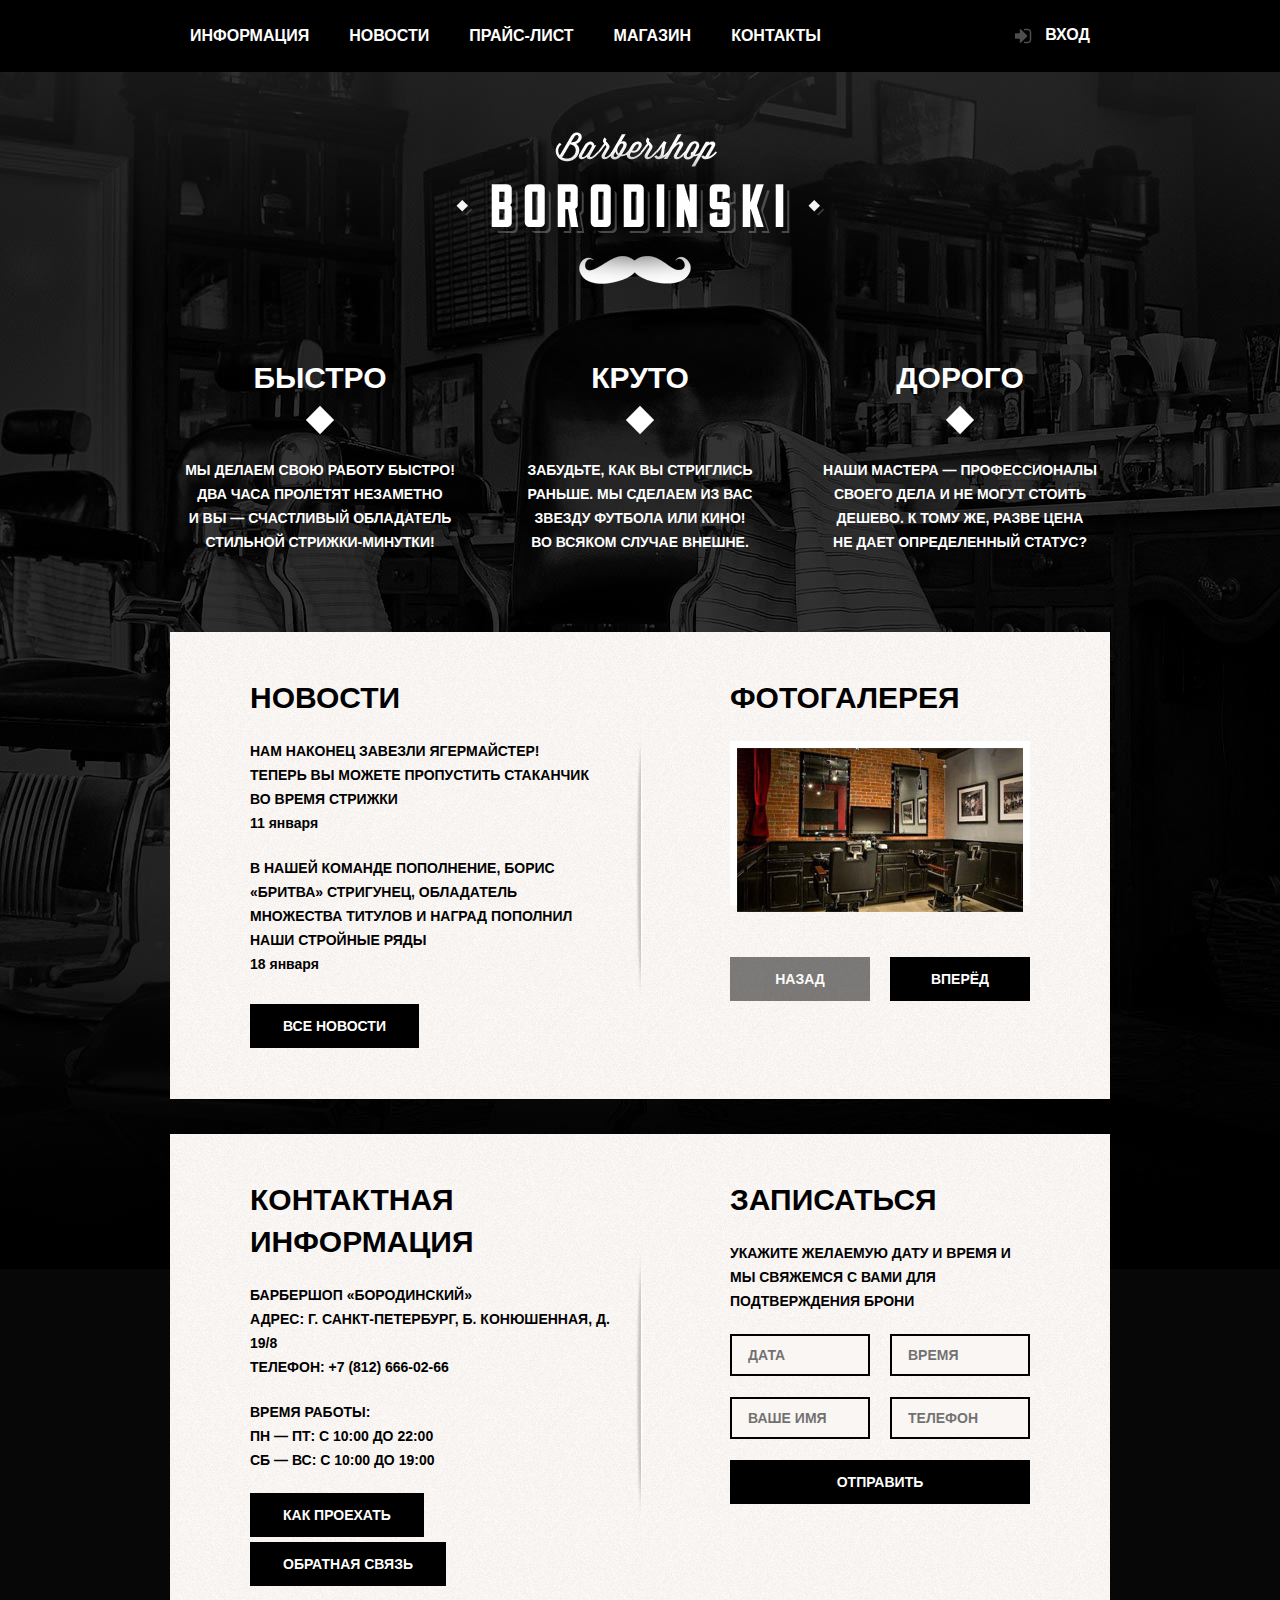
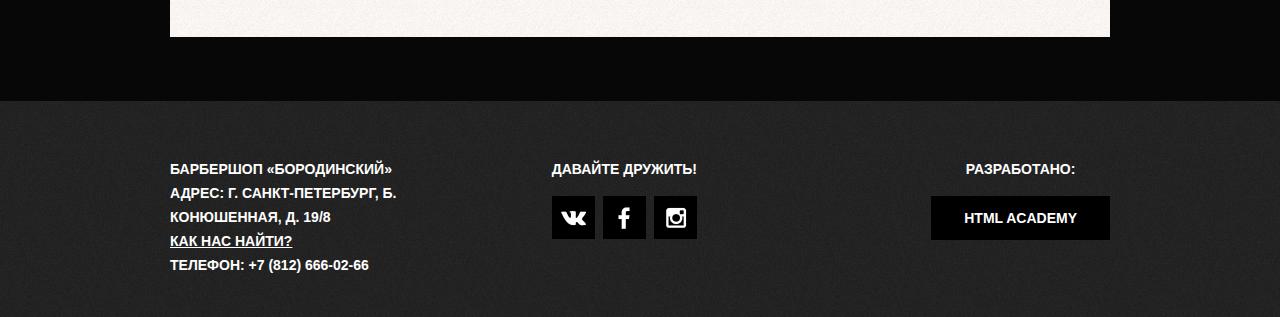
<file: index.html>
<!DOCTYPE html>
<html lang="ru">
  <head>
    <meta charset="utf-8">
    <title>Барбершоп &laquo;Бородинский&raquo;</title>
    <link rel="stylesheet" href="css/normalize.css">
    <link href="css/style.css" rel="stylesheet">
  </head>
  <body>
    <header class="main-header">
      <div class="container clearfix">
        <nav class="main-navigation">
          <ul>
            <li>
              <a href="#">Информация</a>
            </li>
            <li>
              <a href="#">Новости</a>
            </li>
            <li>
              <a href="price.html">Прайс-лист</a>
            </li>
            <li>
              <a href="catalog.html">Магазин</a>
            </li>
            <li>
              <a href="#">Контакты</a>
            </li>
          </ul>
        </nav>
        <div class="user-block">
          <a class="login" href="#">Вход</a>
        </div>
      </div>
    </header>
    <main class="container">
      <div class="index-logo">
        <img src="img/index/index-logo.png" width="368" height="204" alt="Барбершоп «Бородинский»">
      </div>
      <section class="features clearfix">
        <div class="features-item">
          <b class="features-name">Быстро</b>
          <p>Мы&nbsp;делаем свою работу быстро! Два часа пролетят незаметно
            и&nbsp;вы&nbsp;&mdash; счастливый обладатель стильной стрижки-минутки!</p>
        </div>
        <div class="features-item">
          <b class="features-name">Круто</b>
          <p>Забудьте, как вы&nbsp;стриглись раньше. Мы&nbsp;сделаем из&nbsp;вас
            звезду футбола или кино! Во&nbsp;всяком случае внешне.</p>
        </div>
        <div class="features-item">
          <b class="features-name">Дорого</b>
          <p>Наши мастера&nbsp;&mdash; профессионалы своего дела и&nbsp;не&nbsp;могут
            стоить дешево. К&nbsp;тому&nbsp;же, разве цена не&nbsp;дает определенный статус?</p>
        </div>
      </section>
      <div class="index-content clearfix">
        <div class="index-content-left">
          <h2 class="index-content-title">Новости</h2>
          <ul class="news-preview">
            <li>
              <p>Нам наконец завезли Ягермайстер! Теперь вы&nbsp;можете пропустить стаканчик во&nbsp;время стрижки</p>
              <time datetime="2016-01-11">11 января</time>
            </li>
            <li>
              <p>В&nbsp;нашей команде пополнение, Борис &laquo;Бритва&raquo; Стригунец,
                обладатель множества титулов и&nbsp;наград пополнил наши стройные ряды</p>
              <time datetime="2016-01-18">18 января</time>
            </li>
          </ul>
          <a class="btn" href="#">Все новости</a>
        </div>
        <div class="index-content-right">
          <h2 class="index-content-title">Фотогалерея</h2>
          <div class="gallery">
            <figure class="gallery-content">
              <img src="img/index/gallery-photo.jpg" width="286" height="164" alt="">
            </figure>
            <button class="btn gallery-prev" disabled>Назад</button>
            <button class="btn gallery-next">Вперёд</button>
          </div>
        </div>
      </div>
      <div class="index-content clearfix">
        <div class="index-content-left">
          <h2 class="index-content-title">Контактная информация</h2>
          <p>
            Барбершоп &laquo;Бородинский&raquo;<br>
            Адрес: г. Санкт-Петербург, Б. Конюшенная, д. 19/8<br>
            Телефон: +7 (812) 666-02-66
          </p>
          <p>
            Время работы:<br>
            пн — пт: с 10:00 до 22:00<br>
            сб — вс: с 10:00 до 19:00
          </p>
          <a class="btn" href="#">Как проехать</a>
          <a class="btn" href="#">Обратная связь</a>
        </div>
        <div class="index-content-right">
          <h2 class="index-content-title">Записаться</h2>
          <p>Укажите желаемую дату и время и мы свяжемся с вами для подтверждения брони</p>
          <form class="appointment-form" action="https://echo.htmlacademy.ru" method="post">
            <input type="text" name="date" value="" placeholder="Дата">
            <input type="text" name="time" value="" placeholder="Время">
            <input type="text" name="name" value="" placeholder="Ваше имя">
            <input type="tel" name="phone" value="" placeholder="Телефон">
            <button class="btn" type="submit">Отправить</button>
          </form>
        </div>
      </div>
    </main>
    <footer class="main-footer">
      <div class="container clearfix">
        <section class="footer-contacts">
          Барбершоп &laquo;Бородинский&raquo;<br>
          Адрес: г. Санкт-Петербург, Б. Конюшенная, д. 19/8<br>
          <a href="#">Как нас найти?</a><br>
          Телефон: +7 (812) 666-02-66
        </section>
        <section class="footer-social">
          <p>Давайте дружить!</p>
          <a class="social-btn social-btn-vk" href="#">Вконтакте</a>
          <a class="social-btn social-btn-fb" href="#">Фейсбук</a>
          <a class="social-btn social-btn-inst" href="#">Инстаграм</a>
        </section>
        <section class="footer-copyright">
          <p>Разработано:</p>
          <a class="btn" href="https://htmlacademy.ru">HTML Academy</a>
        </section>
      </div>
    </footer>
    <div class="modal-content">
      <button class="modal-content-close" type="button" title="Закрыть">Закрыть</button>
      <h2 class="modal-content-title">Личный кабинет</h2>
      <p>Введите свой логин и пароль.</p>
      <form class="login-form" action="https://echo.htmlacademy.ru" method="post">
        <input class="icon-user" type="text" name="login" placeholder="Логин">
        <input class="icon-password" type="password"  name="password" placeholder="Пароль">
        <label class="login-checkbox">
          <input type="checkbox" name="remember">
          <span class="checkbox-indicator"></span>
          Запомните меня
        </label>
        <a class="restore" href="#">Я забыл пароль!</a>
        <button class="btn" type="submit">Войти</button>
      </form>
    </div>
    <div class="modal-content-map">
      <button class="modal-content-close" type="button" title="Закрыть">Закрыть</button>
      <div id="yandex-map"></div>
    </div>
  </body>
</html>
</file>
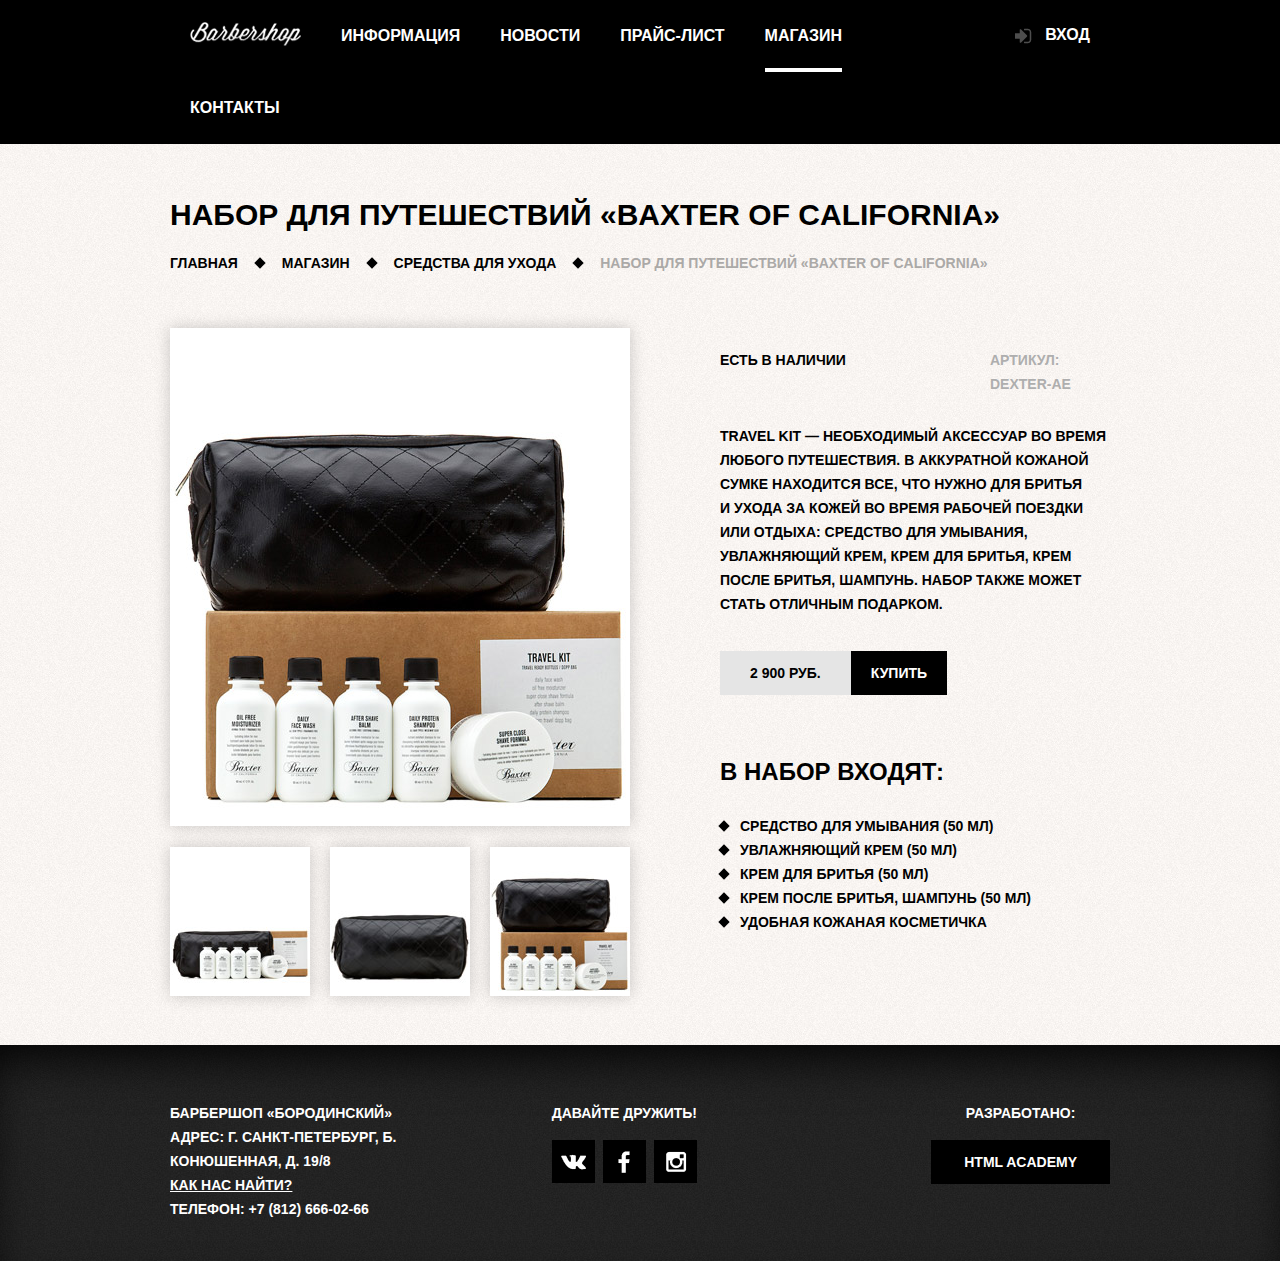
<file: catalog-item.html>
<!DOCTYPE html>
<html lang="ru">
  <head>
    <meta charset="utf-8">
    <title>Набор для путешествий &laquo;Baxter of California&raquo;</title>
    <link href="css/normalize.css" rel="stylesheet">
    <link href="css/style.css" rel="stylesheet">
  </head>
  <body class="inner-page">
    <header class="main-header">
      <div class="container clearfix">
        <nav class="main-navigation">
          <a class="logo-inner" href="index.html">
            <img src="img/header-logo.png" width="111" height="24" alt="Барбершоп «Бородинский»">
          </a>
          <ul>
            <li>
              <a href="#">Информация</a>
            </li>
            <li>
              <a href="#">Новости</a>
            </li>
            <li>
              <a href="price.html">Прайс-лист</a>
            </li>
            <li class="active">
              <a>Магазин</a>
            </li>
            <li>
              <a href="#">Контакты</a>
            </li>
          </ul>
        </nav>
        <div class="user-block">
          <a class="login" href="#">Вход</a>
        </div>
      </div>
    </header>
    <main class="container clearfix">
      <div class="inner-page-title">
        <h1>Набор для путешествий &laquo;Baxter of California&raquo;</h1>
        <ul class="breadcrumbs">
          <li>
            <a href="index.html">Главная</a>
          </li>
          <li>
            <a href="catalog.html">Магазин</a>
          </li>
          <li>
            <a href="#">Средства для ухода</a>
          </li>
          <li class="current">
            <a>Набор для путешествий &laquo;Baxter of California&raquo;</a>
          </li>
        </ul>
      </div>
      <div class="inner-content catalog-item-page clearfix">
        <section class="item-gallery inner-column-left">
          <img class="big-photo" src="img/catalog-item/item-big-photo.jpg" alt="Набор &laquo;Baxter of California&raquo;" width="460" height="496">
          <div class="thumbs">
            <img src="img/catalog-item/thumbnail-1.jpg" alt="Коллекция средств ухода" width="140" height="149">
            <img src="img/catalog-item/thumbnail-2.jpg" alt="Кожаная косметичка" width="140" height="149">
            <img src="img/catalog-item/thumbnail-3.jpg" alt="Набор &laquo;Baxter of California&raquo;" width="140" height="149">
          </div>
        </section>
        <div class="item-about inner-column-right">
          <section class="item-description">
            <div class="clearfix">
              <p class="item-article">Артикул: Dexter-AE</p>
              <p class="item-available">Есть в наличии</p>
            </div>
            <p class="item-features">Travel Kit&nbsp;&mdash; необходимый аксессуар во&nbsp;время любого путешествия.
              В&nbsp;аккуратной кожаной сумке находится все, что нужно для бритья и&nbsp;ухода за&nbsp;кожей
              во&nbsp;время рабочей поездки или отдыха: средство для умывания, увлажняющий крем, крем для бритья,
              крем после бритья, шампунь. Набор также может стать отличным подарком.</p>
            <div class="item-price">
              <b class="grey">2 900 руб.</b>
              <a class="btn" href="#">Купить</a>
            </div>
          </section>
          <section class="item-products">
            <h2>В набор входят:</h2>
            <ul class="custom-list-2">
              <li>Средство для умывания (50 мл)</li>
              <li>Увлажняющий крем (50 мл)</li>
              <li>Крем для бритья (50 мл)</li>
              <li>Крем после бритья, шампунь (50 мл)</li>
              <li>Удобная кожаная косметичка</li>
            </ul>
          </section>
        </div>
      </div>
    </main>
    <footer class="main-footer inner-footer catalog-item-footer">
      <div class="container clearfix">
        <section class="footer-contacts">
          Барбершоп &laquo;Бородинский&raquo;<br>
          Адрес: г. Санкт-Петербург, Б. Конюшенная, д. 19/8<br>
          <a href="#">Как нас найти?</a><br>
          Телефон: +7 (812) 666-02-66
        </section>
        <section class="footer-social">
          <p>Давайте дружить!</p>
          <a class="social-btn social-btn-vk" href="#">Вконтакте</a>
          <a class="social-btn social-btn-fb" href="#">Фейсбук</a>
          <a class="social-btn social-btn-inst" href="#">Инстаграм</a>
        </section>
        <section class="footer-copyright">
          <p>Разработано:</p>
          <a class="btn" href="https://htmlacademy.ru">HTML Academy</a>
        </section>
      </div>
    </footer>
    <div class="modal-content">
      <button class="modal-content-close" type="button" title="Закрыть">Закрыть</button>
      <h2 class="modal-content-title">Личный кабинет</h2>
      <p>Введите свой логин и пароль.</p>
      <form class="login-form" action="https://echo.htmlacademy.ru" method="post">
        <input class="icon-user" type="text" name="login" placeholder="Логин">
        <input class="icon-password" type="password"  name="password" placeholder="Пароль">
        <label class="login-checkbox">
          <input type="checkbox" name="remember">
          <span class="checkbox-indicator"></span>
          Запомните меня
        </label>
        <a class="restore" href="#">Я забыл пароль!</a>
        <button class="btn" type="submit">Войти</button>
      </form>
    </div>
    <div class="modal-content-map">
      <button class="modal-content-close" type="button" title="Закрыть">Закрыть</button>
      <div id="yandex-map"></div>
    </div>
  </body>
</html>
</file>
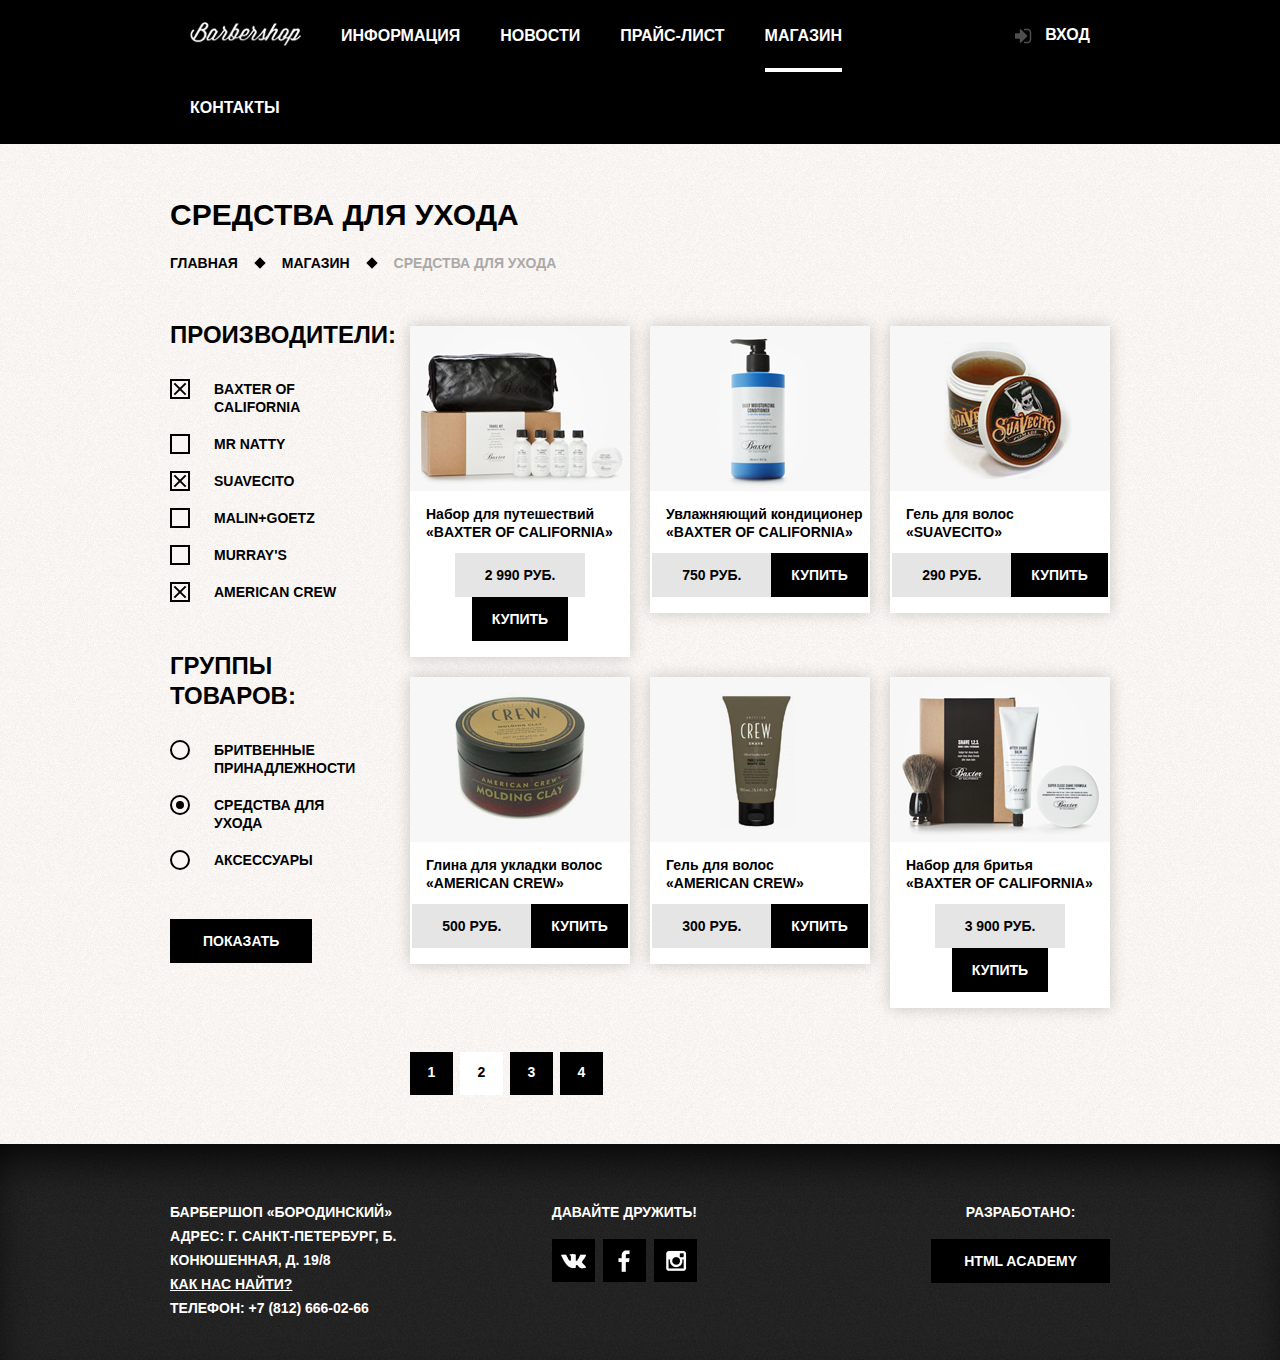
<file: catalog.html>
<!DOCTYPE html>
<html lang="ru">
  <head>
    <meta charset="utf-8">
    <title>Каталог</title>
    <link href="css/normalize.css" rel="stylesheet">
    <link href="css/style.css" rel="stylesheet">
  </head>
  <body class="inner-page">
    <header class="main-header">
      <div class="container clearfix">
        <nav class="main-navigation">
          <a class="logo-inner" href="index.html">
            <img src="img/header-logo.png" width="111" height="24" alt="Барбершоп «Бородинский»">
          </a>
          <ul>
            <li>
              <a href="#">Информация</a>
            </li>
            <li>
              <a href="#">Новости</a>
            </li>
            <li>
              <a href="price.html">Прайс-лист</a>
            </li>
            <li class="active">
              <a>Магазин</a>
            </li>
            <li>
              <a href="#">Контакты</a>
            </li>
          </ul>
        </nav>
        <div class="user-block">
          <a class="login" href="#">Вход</a>
        </div>
      </div>
    </header>
    <main class="container clearfix">
      <div class="inner-page-title">
        <h1>Средства для ухода</h1>
        <ul class="breadcrumbs">
          <li>
            <a href="index.html">Главная</a>
          </li>
          <li>
            <a href="catalog.html">Магазин</a>
          </li>
          <li class="current">
            <a>Средства для ухода</a>
          </li>
        </ul>
      </div>

        <div class="inner-content inner-content-catalog clearfix">
          <form class="user-search" action="https://echo.htmlacademy.ru" method="get">
            <fieldset>
              <legend>Производители:</legend>
              <div class="form-elements clearfix">
                <input type="checkbox" name="baxter" id="baxter" checked>
                <label for="baxter"><span class="text-label">Baxter of California</span></label>
              </div>
              <div class="form-elements clearfix">
                <input type="checkbox" name="natty" id="natty">
                <label for="natty"><span class="text-label">Mr Natty</span></label>
              </div>
              <div class="form-elements clearfix">
                <input type="checkbox" name="Suavecito" id="suavecito" checked>
                <label for="suavecito"><span class="text-label">Suavecito</span></label>
              </div>
              <div class="form-elements clearfix">
                <input type="checkbox" name="malin" id="malin">
                <label for="malin"><span class="text-label">Malin+Goetz</span></label>
              </div>
              <div class="form-elements clearfix">
                <input type="checkbox" name="murrays" id="murrays">
                <label for="murrays"><span class="text-label">Murray's</span></label>
              </div>
              <div class="form-elements clearfix">
                <input type="checkbox" name="crew" id="crew" checked>
                <label for="crew"><span class="text-label">American Crew</span></label>
              </div>
            </fieldset>
            <fieldset>
              <legend>Группы товаров:</legend>
              <div class="form-elements clearfix">
                <input type="radio" name="item-group" value="shaving" id="shaving">
                <label for="shaving"><span class="text-label">Бритвенные принадлежности</span></label>
              </div>
              <div class="form-elements clearfix">
                <input type="radio" name="item-group" value="care" id="care" checked>
                <label for="care"><span class="text-label">Средства для ухода</span></label>
              </div>
              <div class="form-elements clearfix">
                <input type="radio" name="item-group" value="accessories" id="accessories">
                <label for="accessories"><span class="text-label">Аксессуары</span></label>
              </div>
            </fieldset>
            <button class="btn" type="submit">Показать</button>
          </form>

          <div class="found-items">
            <article class="catalog-item">
              <a class="link-photo" href="catalog-item.html">
                <img src="img/catalog/BOF-travel.jpg" width="220" height="165" alt="Набор для путешествий &laquo;BAXTER OF CALIFORNIA&raquo;">
              </a>

              <h2>
                <a href="catalog-item.html">
                  <span class="item-category">Набор для путешествий</span>
                  <span class="item-name">&laquo;Baxter Of California&raquo;</span>
                </a>
              </h2>
              <div class="item-price">
                <b class="grey">2 990 руб.</b>
                <a class="btn" href="#">Купить</a>
              </div>
            </article>
            <article class="catalog-item">
              <a class="link-photo" href="#">
                <img src="img/catalog/BOF-conditioner.jpg" width="220" height="165" alt="Увлажняющий кондиционер &laquo;BAXTER OF CALIFORNIA&raquo;">
              </a>
              <h2>
                <a href="#">
                  <span class="item-category">Увлажняющий кондиционер</span>
                  <span class="item-name">&laquo;Baxter Of California&raquo;</span>
                </a>
              </h2>
              <div class="item-price">
                <b class="grey">750 руб.</b>
                <a class="btn" href="#">Купить</a>
              </div>
            </article>
            <article class="catalog-item">
              <a class="link-photo" href="#">
                <img src="img/catalog/sua-gel.jpg" width="220" height="165" alt="Гель для волос &laquo;SUAVECITO&raquo;">
              </a>
              <h2>
                <a href="#">
                  <span class="item-category">Гель для волос</span>
                  <span class="item-name">&laquo;Suavecito&raquo;</span>
                </a>
              </h2>
              <div class="item-price">
                <b class="grey">290 руб.</b>
                <a class="btn" href="#">Купить</a>
              </div>
            </article>
            <article class="catalog-item">
              <a class="link-photo" href="#">
                <img src="img/catalog/AC-clay.jpg" width="220" height="165" alt="Глина для укладки волос &laquo;AMERICAN CREW&raquo;">
              </a>
              <h2>
                <a href="#">
                  <span class="item-category">Глина для укладки волос</span>
                  <span class="item-name">&laquo;American Crew&raquo;</span>
                </a>
              </h2>
              <div class="item-price">
                <b class="grey">500 руб.</b>
                <a class="btn" href="#">Купить</a>
              </div>
            </article>
            <article class="catalog-item">
              <a class="link-photo" href="#">
                <img src="img/catalog/AC-gel.jpg" width="220" height="165" alt="Гель для волос &laquo;AMERICAN CREW&raquo;">
              </a>
              <h2>
                <a href="#">
                  <span class="item-category">Гель для волос</span>
                  <span class="item-name">&laquo;American Crew&raquo;</span>
                </a>
              </h2>
              <div class="item-price">
                <b class="grey">300 руб.</b>
                <a class="btn" href="#">Купить</a>
              </div>
            </article>
            <article class="catalog-item">
              <a class="link-photo" href="#">
                <img src="img/catalog/BOF-shaving.jpg" width="220" height="165" alt="Набор для бритья &laquo;Baxter of California&raquo;">
              </a>
              <h2>
                <a href="#">
                  <span class="item-category">Набор для бритья</span>
                  <span class="item-name">&laquo;Baxter of California&raquo;</span>
                </a>
              </h2>
              <div class="item-price">
                <b class="grey">3 900 руб.</b>
                <a class="btn" href="#">Купить</a>
              </div>
            </article>
            <div class="paginator">
              <a href="#">1</a>
              <a class="current">2</a>
              <a href="#">3</a>
              <a href="#">4</a>
            </div>
          </div>
        </div>

    </main>
    <footer class="main-footer inner-footer catalog-footer">
      <div class="container clearfix">
        <section class="footer-contacts">
          Барбершоп &laquo;Бородинский&raquo;<br>
          Адрес: г. Санкт-Петербург, Б. Конюшенная, д. 19/8<br>
          <a href="#">Как нас найти?</a><br>
          Телефон: +7 (812) 666-02-66
        </section>
        <section class="footer-social">
          <p>Давайте дружить!</p>
          <a class="social-btn social-btn-vk" href="#">Вконтакте</a>
          <a class="social-btn social-btn-fb" href="#">Фейсбук</a>
          <a class="social-btn social-btn-inst" href="#">Инстаграм</a>
        </section>
        <section class="footer-copyright">
          <p>Разработано:</p>
          <a class="btn" href="https://htmlacademy.ru">HTML Academy</a>
        </section>
      </div>
    </footer>
    <div class="modal-content">
      <button class="modal-content-close" type="button" title="Закрыть">Закрыть</button>
      <h2 class="modal-content-title">Личный кабинет</h2>
      <p>Введите свой логин и пароль.</p>
      <form class="login-form" action="https://echo.htmlacademy.ru" method="post">
        <input class="icon-user" type="text" name="login" placeholder="Логин">
        <input class="icon-password" type="password"  name="password" placeholder="Пароль">
        <label class="login-checkbox">
          <input type="checkbox" name="remember">
          <span class="checkbox-indicator"></span>
          Запомните меня
        </label>
        <a class="restore" href="#">Я забыл пароль!</a>
        <button class="btn" type="submit">Войти</button>
      </form>
    </div>
    <div class="modal-content-map">
      <button class="modal-content-close" type="button" title="Закрыть">Закрыть</button>
      <div id="yandex-map"></div>
    </div>
  </body>
</html>
</file>
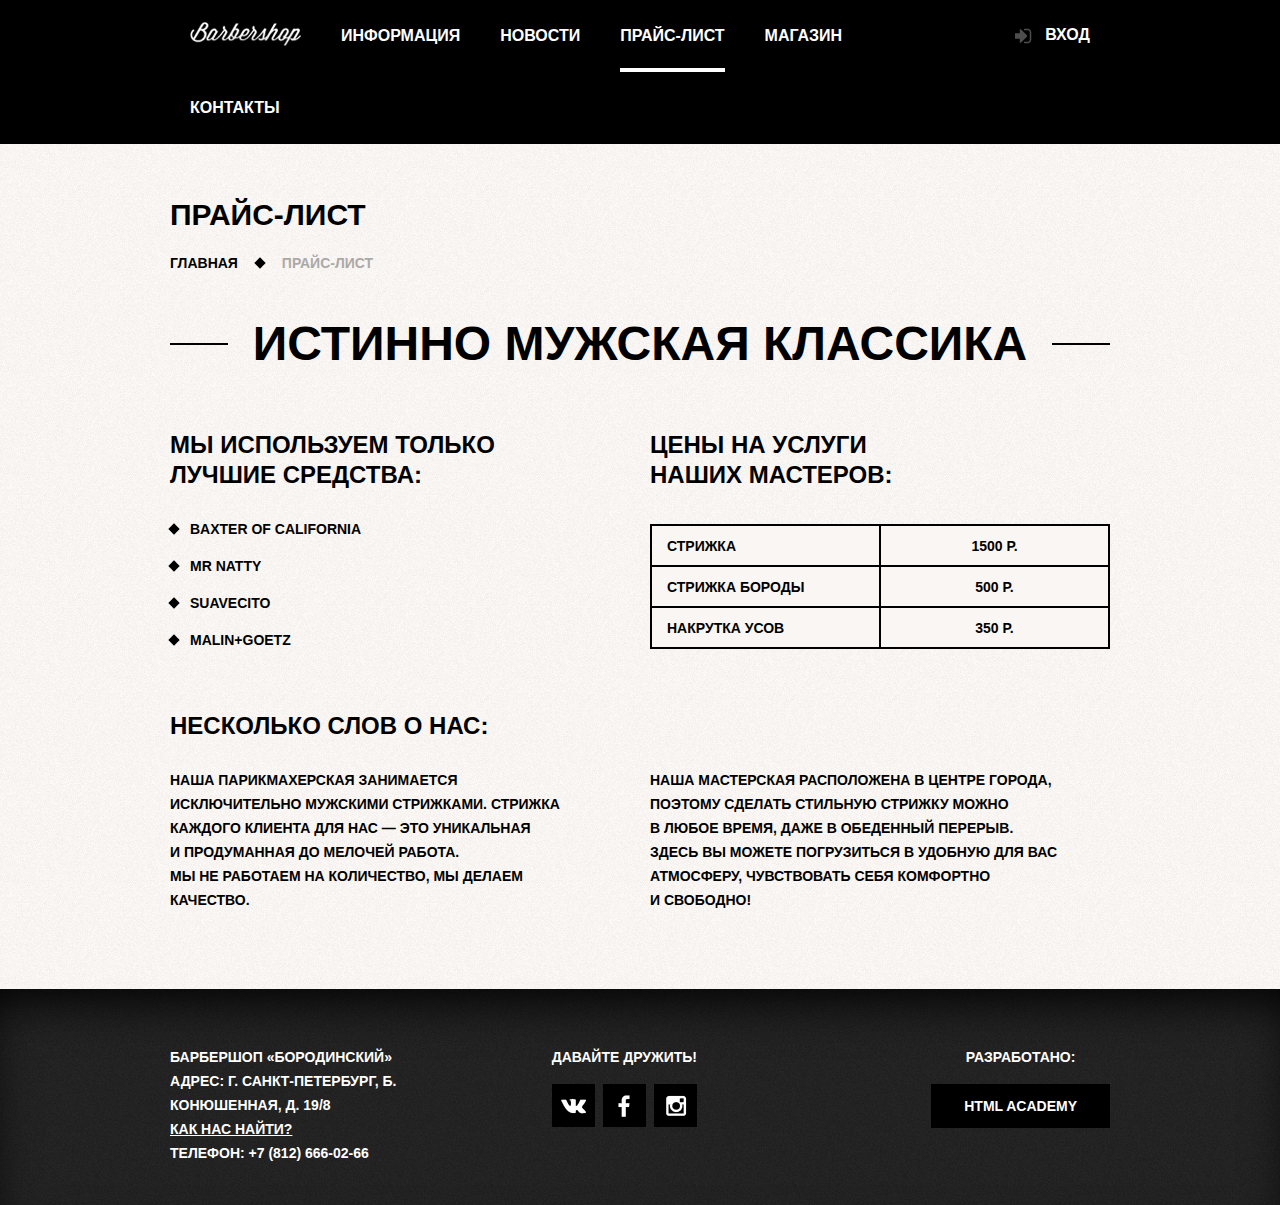
<file: price.html>
<!DOCTYPE html>
<html lang="ru">
  <head>
    <meta charset="utf-8">
    <title>Прайс-лист</title>
    <link href="css/normalize.css" rel="stylesheet">
    <link href="css/style.css" rel="stylesheet">
  </head>
  <body class="inner-page">
    <header class="main-header">
      <div class="container clearfix">
        <nav class="main-navigation">
          <a class="logo-inner" href="index.html">
            <img src="img/header-logo.png" width="111" height="24" alt="Барбершоп «Бородинский»">
          </a>
          <ul>
            <li>
              <a href="#">Информация</a>
            </li>
            <li>
              <a href="#">Новости</a>
            </li>
            <li class="active">
              <a>Прайс-лист</a>
            </li>
            <li>
              <a href="catalog.html">Магазин</a>
            </li>
            <li>
              <a href="#">Контакты</a>
            </li>
          </ul>
        </nav>
        <div class="user-block">
          <a class="login" href="#">Вход</a>
        </div>
      </div>
    </header>
    <main class="container">
      <div class="inner-page-title">
        <h1>Прайс-лист</h1>
        <ul class="breadcrumbs">
          <li>
            <a href="index.html">Главная</a>
          </li>
          <li class="current"><a>Прайс-лист</a></li>
        </ul>
      </div>
      <div class="inner-content">
        <div class="big-heading">
          <h2>Истинно мужская классика</h2>
        </div>
        <div class="inner-columns clearfix">
          <div class="inner-column-left">
            <h2>Мы используем только<br> лучшие средства:</h2>
            <ul class="custom-list-1">
              <li>Baxter of California</li>
              <li>Mr Natty</li>
              <li>Suavecito</li>
              <li>Malin+Goetz</li>
            </ul>
          </div>
          <div class="inner-column-right">
            <h2>Цены на услуги<br> наших мастеров:</h2>
            <table class="prices-table">
              <tr>
                <td>Стрижка</td>
                <td>1500 р.</td>
              </tr>
              <tr>
                <td>Стрижка бороды</td>
                <td>500 р.</td>
              </tr>
              <tr>
                <td>Накрутка усов</td>
                <td>350 р.</td>
              </tr>
            </table>
          </div>
        </div>
        <div class="inner-columns clearfix">
          <h2>Несколько слов о нас:</h2>
          <div class="inner-column-left">
            <p class="short-text">Наша парикмахерская занимается исключительно мужскими стрижками.
              Стрижка каждого клиента для нас&nbsp;&mdash; это уникальная и&nbsp;продуманная до&nbsp;мелочей работа.
              Мы&nbsp;не&nbsp;работаем на&nbsp;количество, мы&nbsp;делаем качество.</p>
          </div>
          <div class="inner-column-right">
            <p class="short-text">Наша мастерская расположена в&nbsp;центре города,
              поэтому сделать стильную стрижку можно в&nbsp;любое время, даже в&nbsp;обеденный перерыв.
              Здесь вы&nbsp;можете погрузиться в&nbsp;удобную для вас атмосферу, чувствовать себя комфортно и&nbsp;свободно!</p>
          </div>
        </div>
      </div>
    </main>
    <footer class="main-footer inner-footer">
      <div class="container clearfix">
        <section class="footer-contacts">
          Барбершоп &laquo;Бородинский&raquo;<br>
          Адрес: г. Санкт-Петербург, Б. Конюшенная, д. 19/8<br>
          <a href="#">Как нас найти?</a><br>
          Телефон: +7 (812) 666-02-66
        </section>
        <section class="footer-social">
          <p>Давайте дружить!</p>
          <a class="social-btn social-btn-vk" href="#">Вконтакте</a>
          <a class="social-btn social-btn-fb" href="#">Фейсбук</a>
          <a class="social-btn social-btn-inst" href="#">Инстаграм</a>
        </section>
        <section class="footer-copyright">
          <p>Разработано:</p>
          <a class="btn" href="https://htmlacademy.ru">HTML Academy</a>
        </section>
      </div>
    </footer>
    <div class="modal-content">
      <button class="modal-content-close" type="button" title="Закрыть">Закрыть</button>
      <h2 class="modal-content-title">Личный кабинет</h2>
      <p>Введите свой логин и пароль.</p>
      <form class="login-form" action="https://echo.htmlacademy.ru" method="post">
        <input class="icon-user" type="text" name="login" placeholder="Логин">
        <input class="icon-password" type="password"  name="password" placeholder="Пароль">
        <label class="login-checkbox">
          <input type="checkbox" name="remember">
          <span class="checkbox-indicator"></span>
          Запомните меня
        </label>
        <a class="restore" href="#">Я забыл пароль!</a>
        <button class="btn" type="submit">Войти</button>
      </form>
    </div>
    <div class="modal-content-map">
      <button class="modal-content-close" type="button" title="Закрыть">Закрыть</button>
      <div id="yandex-map"></div>
    </div>
  </body>
</html>
</file>
<file: css/style.css>
body {
  min-width: 960px;

  font-weight: 700;
  font-size: 14px;
  line-height: 24px;
  font-family: "PT Sans Narrow", "Arial", sans-serif;
  color: #ffffff;
  text-transform: uppercase;

  background: #000000 url("../img/background-body.jpg") no-repeat center top;
}

.inner-page {
  color: #000000;

  background: #f8f3f0 url("../img/pattern-light.jpg") repeat;
}

*, *::after, *::before {
  box-sizing: border-box;
}

.clearfix::after {
  content: "";

  display: table;
  clear: both;
}

.container {
  width: 960px;
  margin: 0 auto;
  padding: 0 10px;

}

.main-header {
  margin-bottom: 60px;

  color: #ffffff;

  background-color: #000000;
}

.inner-page .main-header {
  margin-bottom: 50px;
}

.main-navigation {
  float: left;
  width: 780px;
}

.main-navigation ul {
  margin: 0;
  padding: 0;

  list-style: none;
  font-size: 0;
}

.main-navigation li {
  display: inline-block;

  font-size: 16px;
  line-height: 20px;
  vertical-align: top;
}

.main-navigation a {
  display: block;
  padding: 26px 20px;

  color: #ffffff;
  text-decoration: none;
}

.main-navigation a:hover {
  background: #242424;
}

.main-navigation .active {
  position: relative;

  background-color: none;
}

.main-navigation .active a:hover {
  background: none;
}

.main-navigation .active::after {
  content: "";
  position: absolute;
  right: 20px;
  bottom: 0;
  left: 20px;
  height: 4px;

  background-color: #ffffff;
}

.main-navigation .active a {
  display: block;
  padding: 26px 20px;
}

.main-navigation .logo-inner {
  float: left;
  width: 151px;
  height: 20px;
  padding-top: 22px;
}

.main-navigation .logo-inner img{
  width: 111px;
  height: 24px;
}

.main-navigation .logo-inner:hover {
  background: none;
}

.user-block {
  float: right;
  max-width: 140px;
}

.login {
  position: relative;

  display: inline-block;
  padding: 25px 20px;
  padding-left: 50px;

  font-size: 16px;
  line-height: 20px;
  vertical-align: top;
  color: #ffffff;
  text-decoration: none;
}

.login:hover {
  background-color: #242424;
}

.login::before {
  content: "";
  position: absolute;
  top: 28px;
  left: 20px;

  width: 18px;
  height: 18px;

  background: transparent url("../img/icons/icon-sprite.png") no-repeat;
  background-position: -12px -0px;
  opacity: 0.3;
}

.login:hover::before {
  opacity: 1;
}

.index-logo {
  width: 368px;
  height: 204px;
  margin: 0 auto;
  margin-bottom: 21px;
}

.index-logo img {
  max-width: 100%;
  height: auto;
}

.features {
  margin-bottom: 78px;
}

.features-item {
  float: left;
  width: 300px;
  margin-right: 20px;
  text-align: center;
}

.features-item:last-child {
  margin-right: 0;
}

.features-name {
  position: relative;

  display: block;
  margin-bottom: 28px;
  padding-bottom: 31px;

  font-size: 30px;
  line-height: 42px;
}

.features-item p {
  margin: 10px;
  margin-bottom: 0;
}

.features-name::after {
  content: "";
  position: absolute;
  bottom: 0;
  left: 50%;

  display: block;
  width: 20px;
  height: 20px;
  margin-left: -10px;

  background-color: #ffffff;
  transform: rotate(45deg);
}

.index-content {
  margin-bottom: 35px;
  padding: 45px 80px 46px;

  color: #000000;

  background: url("../img/index/index-content-shadow.png") no-repeat center,
  #f8f5f2 url("../img/pattern-light.jpg");
}

.index-content-left {
  float: left;
  width: 380px;
}

.index-content-right {
  float: right;
  width: 300px;
}

.index-content-title {
  margin: 0;
  margin-bottom: 20px;
  font-size: 30px;
  line-height: 42px;
}

.index-content p {
  margin: 0;
  margin-bottom: 21px;
}

.news-preview {
  margin: 0;
  padding: 0;
  padding-right: 35px;
  margin-bottom: 28px;
  list-style: none;
}

.news-preview li {
  margin-bottom: 21px;
}

.news-preview p {
  margin-bottom: 0;
}

.news-preview time {
  text-transform: none;
}

.btn {
  display: inline-block;
  margin-right: 16px;
  padding: 10px 33px;
  margin-bottom: 5px;
  font-weight: 700;
  font-size: 14px;
  line-height: 24px;
  font-family: "PT Sans Narrow", "Arial", sans-serif;
  vertical-align: top;
  text-align: center;
  color: #ffffff;
  text-transform: uppercase;
  text-decoration: none;

  background-color: #000000;
  border: none;
  outline: none;
  cursor: pointer;
}

.btn:hover,
.btn:active {
  background-color: #663d15;
}

.btn.disabled,
.btn:disabled {
  cursor: default;
  opacity: 0.5;
}

.btn.disabled:hover,
.btn:disabled:hover {
  background-color: #000000;
}

.gallery {
  position: relative;
  margin-top: 22px;
  height: 260px;
}

.gallery-content {
  height: 164px;
  margin: 0;

  background-color: #cccccc;
  border: 7px solid #ffffff;
}

.gallery-content img {
  max-width: 100%;
  height: auto;
}

.gallery .btn {
  position: absolute;
  bottom: 0;

  width: 140px;
  margin: 0;
}

.gallery-prev {
  left: 0;
}

.gallery-next {
  right: 0;
}

.appointment-form input {
  float: left;
  width: 140px;
  margin-right: 20px;
  margin-bottom: 21px;
  padding: 7px 16px;

  font-size: 14px;
  line-height: 24px;
  font-family: "PT Sans Narrow", "Arial", sans-serif;
  color: #000000;
  text-transform: uppercase;

  background-color: #f9f6f3;
  border: 2px solid #000000;
  outline: none;
}

.appointment-form input:focus {
  border: 2px solid #663d15;
}

.appointment-form input:nth-child(2n) {
  margin-right: 0;
}

.appointment-form .btn {
  clear: both;
  width: 100%;
}


.inner-page-title {
  margin-bottom: 45px;
}

.inner-page-title h1 {
  margin: 0;
  margin-bottom: 15px;
  padding: 0;

  font-size: 30px;
  line-height: 42px;
}

.breadcrumbs {
  margin: 0;
  padding: 0;

  list-style: none;
}

.breadcrumbs li {
  position: relative;

  display: inline;
  padding-right: 40px;
}

.breadcrumbs li::after {
  content: "";
  position: absolute;
  top: 4px;
  right: 18px;

  width: 8px;
  height: 8px;

  background-color: #000000;
  transform: rotate(45deg);
}

.breadcrumbs a {
  color: #000000;
  text-decoration: none;
}

.breadcrumbs a:hover {
  text-decoration: underline;
}

.breadcrumbs .current a:hover {
  text-decoration: none;
}

.breadcrumbs .current a {
  color: #aba9a7;
}

.breadcrumbs .current::after {
  display: none;
}

/* Общие стили для контентных тегов */

.inner-content {
  margin-bottom: 77px;
}

.inner-content h2 {
  margin-top: 45px;
  margin-bottom: 27px;

  font-size: 24px;
  line-height: 30px;
}

.inner-content p {
  margin: 14px 0;
}

.inner-content table {
  border-collapse: collapse;
}

.inner-content td {
  padding: 8px 15px 7px;

  border: 2px solid #000000;
}

/* Особые стили для контентных тегов */

.big-heading {
  margin-top: 45px;
  margin-bottom: 60px;

  text-align: center;
}

.big-heading h2 {
  position: relative;
  z-index: 2;

  display: inline-block;
  margin: 0;
  padding: 0 25px;

  font-size: 48px;
  line-height: 48px;
  text-align: center;

  background: #f8f3f0 url("../img/pattern-light.jpg") repeat;
}

.big-heading::after {
  content: "";
  position: relative;
  top: -25px;
  z-index: 1;

  display: block;

  border-bottom: 2px solid #000000;
}

.custom-list-1, .custom-list-2 {
  margin: 14px 0;
  padding: 0;

  list-style: none;
}

.custom-list-1 li, .custom-list-2 li {
  position: relative;

  margin-bottom: 13px;
  padding-left: 20px;
}

.custom-list-2 li {
  position: relative;
  margin-bottom: 0;
  padding-left: 20px;
}

.custom-list-1 li::before, .custom-list-2 li::before {
  content: "";
  position: absolute;
  top: 8px;
  left: 0;

  width: 8px;
  height: 8px;

  background-color: #000000;
  transform: rotate(45deg);
}

.prices-table {
  margin-top: 34px;
  width: 100%;
  background-color: #f9f6f3;
}

.prices-table td {
  width: 50%;
}

.prices-table td:last-child {
  text-align: center;
}

.short-text {
  padding-right: 45px;
}


.inner-columns {
  margin: 46px 0;
}

.inner-column-left,
.inner-column-right {
  width: 460px;
}

.inner-column-left {
  float: left;
}

.inner-column-right {
  float: right;
}

.inner-column-left >*:first-child,
.inner-column-right >*:first-child {
  margin-top: 0;
}

.inner-column-left >*:last-child,
.inner-column-right >*:last-child {
  margin-bottom: 0;
}

.catalog-item-page {
  margin-top: 53px;
  margin-bottom: 29px;
}

.item-gallery {
  line-height: 0;
}

.item-gallery .big-photo {
  width: 460px;
  height: 498px;
  margin-bottom: 21px;
  box-shadow: 0 0 15px 0 rgba(0, 0, 0, 0.2);
}

.thumbs {
  font-size: 0;
  line-height: 0;
}

.thumbs img {
  width: 140px;
  height: 149px;
  display: inline-block;
  vertical-align: top;
  margin-right: 20px;
  margin-bottom: 20px;
  box-shadow: 0 0 15px 0 rgba(0, 0, 0, 0.2);
}


.thumbs img:nth-child(3n) {
  margin-right: 0;
}

.item-about {
  padding-top: 6px;
  padding-left: 70px;
}

.item-article {
  float: right;
  max-width: 120px;
  margin-top: 0;
  color: #aeaeae;
}

.item-available {
  float: left;
  max-width: 180px;
  margin-top: inherit;
}

.item-features {
  margin-bottom: 37px;
}

.grey {
  display: inline-block;
  vertical-align: top;
  font-size: 14px;
  background-color: #e5e5e5;
  padding: 10px 30px;
}

.user-search {
  float: left;
  width: 180px;
  line-height: 18px;
}

.user-search fieldset {
  padding: 0;
  margin-left: 0;
  margin-right: 0;
  margin-bottom: 50px;
  border: none;
}

.user-search fieldset:nth-child(2){

}

.user-search legend {
  margin-bottom: 30px;
  font-size: 24px;
  line-height: 30px;
}

.text-label {
  display: block;
  position: relative;
}

.user-search input{
  display: none;
}

.form-elements {
  margin-bottom: 19px;
}

.form-elements:last-child {
  margin-bottom: 0;
}

.form-elements label {
  padding-left: 44px;
  position: relative;
  float: left;
  width: 170px;
  cursor: pointer;
}

input[type="checkbox"] + label::before {
  content: "";
  width: 20px;
  height: 20px;
  border: 2px solid black;
  position: absolute;
  top: -1px;
  left: 0;
  background-color: #f9f6f3;
}

input[type="radio"] + label::before {
  content: "";
  width: 20px;
  height: 20px;
  border: 2px solid black;
  position: absolute;
  top: -1px;
  left: 0;
  background-color: #f9f6f3;
  border-radius: 50%;
}

input[type="radio"]:disabled + label::before {
  content: "";
  width: 20px;
  height: 20px;
  border: 2px solid #aba9a7;
  position: absolute;
  top: -1px;
  left: 0;
  background-color: none;
  border-radius: 50%;
}


input[type="checkbox"]:checked + label>.text-label::before {
  content: "";
  position: absolute;
  top: 1px;
  left: -35px;
  width: 2px;
  height: 16px;
  background-color: black;
  transform: rotate(45deg);
}

input[type="checkbox"]:checked + label>.text-label::after {
  content: "";
  position: absolute;
  top: 1px;
  left: -35px;
  width: 2px;
  height: 16px;
  background-color: black;
  transform: rotate(-45deg);
}


.user-search label:hover {
  color: #663d15;
}

input[type="checkbox"]:disabled + label::before {
  content: "";
  width: 20px;
  height: 20px;
  border: 2px solid #aba9a7;
  position: absolute;
  top: -1px;
  left: 0;
  background-color: none;
}

input:disabled + label {
  color: #aba9a7;
}

input[type="checkbox"]:checked:disabled + label>.text-label::before {
  content: "";
  position: absolute;
  top: 1px;
  left: -35px;
  width: 2px;
  height: 16px;
  background-color: #aba9a7;;
  transform: rotate(45deg);
}

input[type="checkbox"]:checked:disabled + label>.text-label::after {
  content: "";
  position: absolute;
  top: 1px;
  left: -35px;
  width: 2px;
  height: 16px;
  background-color: #aba9a7;;
  transform: rotate(-45deg);
}

input[type="radio"]:checked + label::after {
  content: "";
  position: absolute;
  top: 5px;
  left: 6px;
  width: 8px;
  height: 8px;
  border-radius: 50%;
  background-color: black;
}

input[type="radio"]:checked:disabled + label::after {
  content: "";
  position: absolute;
  top: 5px;
  left: 6px;
  width: 8px;
  height: 8px;
  border-radius: 50%;
  background-color: #aba9a7;
}

input:disabled + label:hover {
  color: #aba9a7;
}

.found-items {
  float: right;
  width: 700px;
  padding-top: 6px;
  font-size: 0;
}

.found-items .catalog-item {
  display: inline-block;
  vertical-align: top;
  overflow: hidden;
  max-width: 220px;
  padding-bottom: 16px;
  margin-right: 20px;
  margin-bottom: 20px;
  font-size: 14px;
  background-color: white;
  box-shadow: 0 0 15px 0 rgba(0, 0, 0, 0.2);
}

.found-items .catalog-item:nth-child(3n) {
  margin-right: 0;
}

.catalog-item h2 {
  margin-left: 16px;
  font-size: 14px;
  line-height: 18px;
  margin-top: 14px;
  margin-bottom: 12px;
}

.catalog-item a:hover {
  text-decoration: underline;
}

.item-category {
  display: block;
  width: 100%;
  text-transform: none;
}

.catalog-item a {
  color: inherit;
  text-decoration: none;
}

.link-photo img {
  display: block;
  width: 220px;
  height: 165px;
}

.item-description {
  margin-bottom: 62px;
}

.item-price {
  font-size: 0;
  text-align: center;
}

.item-description .item-price {
  text-align: left;
  margin-top: 35px;
}

.item-price .btn {
  color: white;
  padding-left: 20px;
  padding-right: 20px;
  margin-right: 0;
  margin-bottom: 0;
}

.paginator {
  margin-top: 24px;
  font-size: 0px;
}

.paginator a {
  display: inline-block;
  margin-right: 7px;
  height: 43px;
  width: 43px;
  padding-top: 11px;
  text-align: center;
  vertical-align: middle;
  line-height: 18px;
  text-decoration: none;
  font-size: 14px;
  color: #ffffff;
  background-color: #000000;
}

.paginator .current {
  color: #000000;
  background-color: #ffffff;
}

.paginator a[href]:hover {
  background-color: #663d15;
}

.inner-content-catalog {
  margin-bottom: 49px;
}

.main-footer {
  margin-top: 64px;
  padding-top: 56px;
  padding-bottom: 40px;

  color: #ffffff;

  background: #252525 url("../img/background-footer.jpg");
}

.inner-footer {
  margin-top: 0;
  box-shadow: inset 0 25px 50px -15px #000000;
}

.footer-contacts {
  float: left;
  width: 320px;
  margin-right: 60px;
}

.footer-contacts a {
  color: #ffffff;
}

.footer-contacts a:hover {
  text-decoration: none;
}

.footer-social {
  float: left;
  max-width: 200px;
  text-align: center;
}

.footer-copyright {
  float: right;
  max-width: 180px;
}

.footer-social p {
  margin: 0;
  margin-bottom: 15px;
}

.social-btn {
  display: inline-block;
  width: 43px;
  height: 43px;
  margin: 0 2px 5px;

  font-size: 0;
  vertical-align: top;
  text-decoration: none;

  background: #000000 url("../img/icons/icon-sprite.png") no-repeat center;
}

.social-btn:hover {
  background-color: #ffffff;
}

.social-btn-vk {
  background-position: 2px -18px;
}

.social-btn-fb {
  background-position: 4px -57px;
}

.social-btn-inst {
  background-position: 3px -92px;
}

.social-btn-vk:hover {
  background-position: 2px -128px;
}

.social-btn-fb:hover {
  background-position: 1px -169px;
}

.social-btn-inst:hover {
  background-position: 1px -206px;
}


.footer-copyright p {
  margin: 0;
  margin-bottom: 15px;

  text-align: center;
}

.footer-copyright .btn {
  margin-right: 0;
}

.footer-copyright .btn:hover {
  color: #000000;

  background-color: #ffffff;
}

.modal-content {
  position: absolute;
  top: 120px;
  left: 50%;
  z-index: 5;
  width: 460px;
  margin-left: -230px;
  padding: 50px 80px;

  color: #000000;

  background: #f8f3f0 url("../img/pattern-light.jpg");
  box-shadow: 0 30px 50px rgba(0, 0, 0, 0.7);
  display: none;
}

.modal-content-map {
  position: fixed;
  top: 50%;
  left: 50%;
  width: 780px;
  height: 574px;
  margin-top: -280px;
  margin-left: -390px;
  z-index: 5;
  background: #e9e5dc url("../img/map.jpg") -448px -156px;
  border: 7px solid white;
  box-shadow: 0 30px 50px rgba(0, 0, 0, 0.7);
  display: none;
}

.modal-content-close {
  position: absolute;
  top: 0;
  right: -34px;

  width: 22px;
  height: 22px;

  font-size: 0;

  background-color: transparent;
  border: 0;
  outline: 0;
  cursor: pointer;
}

.modal-content-close::before,
.modal-content-close::after {
  content: "";
  position: absolute;
  top: 10px;
  left: 2px;

  width: 19px;
  height: 3px;
  background-color: #d0d0d0;
  border-radius: 1px;
}

.modal-content-close::before {
  transform: rotate(45deg);
}

.modal-content-close::after {
  transform: rotate(-45deg);
}

.modal-content h2 {
  margin: 0;
  margin-bottom: 20px;

  font-size: 30px;
  line-height: 42px;
}

.modal-content p {
  margin: 0;
  margin-bottom: 14px;
}

.modal-content .login-form {
  margin-top: 30px;
  margin-bottom: 10px;
}

.login-form input[type="text"],
.login-form input[type="password"] {
  width: 300px;
  margin: 0;
  margin-bottom: 10px;
  padding: 10px 15px;
  padding-right: 40px;

  font-size: 14px;
  line-height: 24px;
  font-family: "PT Sans Narrow", "Arial", sans-serif;
  color: #000000;
  text-transform: uppercase;

  background-color: #f9f6f3;
  border: 2px solid #000000;
  outline: none;
}

.login-form input:focus {
  border-color: #663d15;
}

.login-form input.icon-user {
  background-image: url("../img/icons/icon-sprite.png");
  background-repeat: no-repeat;
  background-position: 100% -242px;
}

.login-form input.icon-password {
  background-image: url("../img/icons/icon-sprite.png");
  background-repeat: no-repeat;
  background-position: 100% -276px;
}

.login-form .restore {
  float: right;

  color: #000000;
}

.login-form .btn {
  width: 100%;
  margin-top: 15px;
}
.login-checkbox input[type="checkbox"] {
  display: none;
}

.login-checkbox {
  position: relative;

  padding-left: 30px;

  cursor: pointer;
}

.login-checkbox:hover {
  color: #663d15;
}

.login-checkbox input[type="checkbox"] + .checkbox-indicator {
  position: absolute;
  top: -2px;
  left: 0;

  width: 20px;
  height: 20px;

  border: 2px solid #000000;
}

.login-checkbox input[type="checkbox"]:checked + .checkbox-indicator::before,
.login-checkbox input[type="checkbox"]:checked + .checkbox-indicator::after {
  content: "";
  position: absolute;
  top: 7px;
  left: 1px;

  width: 15px;
  height: 2px;

  background-color: #000000;
}

.login-checkbox input[type="checkbox"]:checked + .checkbox-indicator::before {
  transform: rotate(45deg);
}

.login-checkbox input[type="checkbox"]:checked + .checkbox-indicator::after {
  transform: rotate(-45deg);
}
</file>
